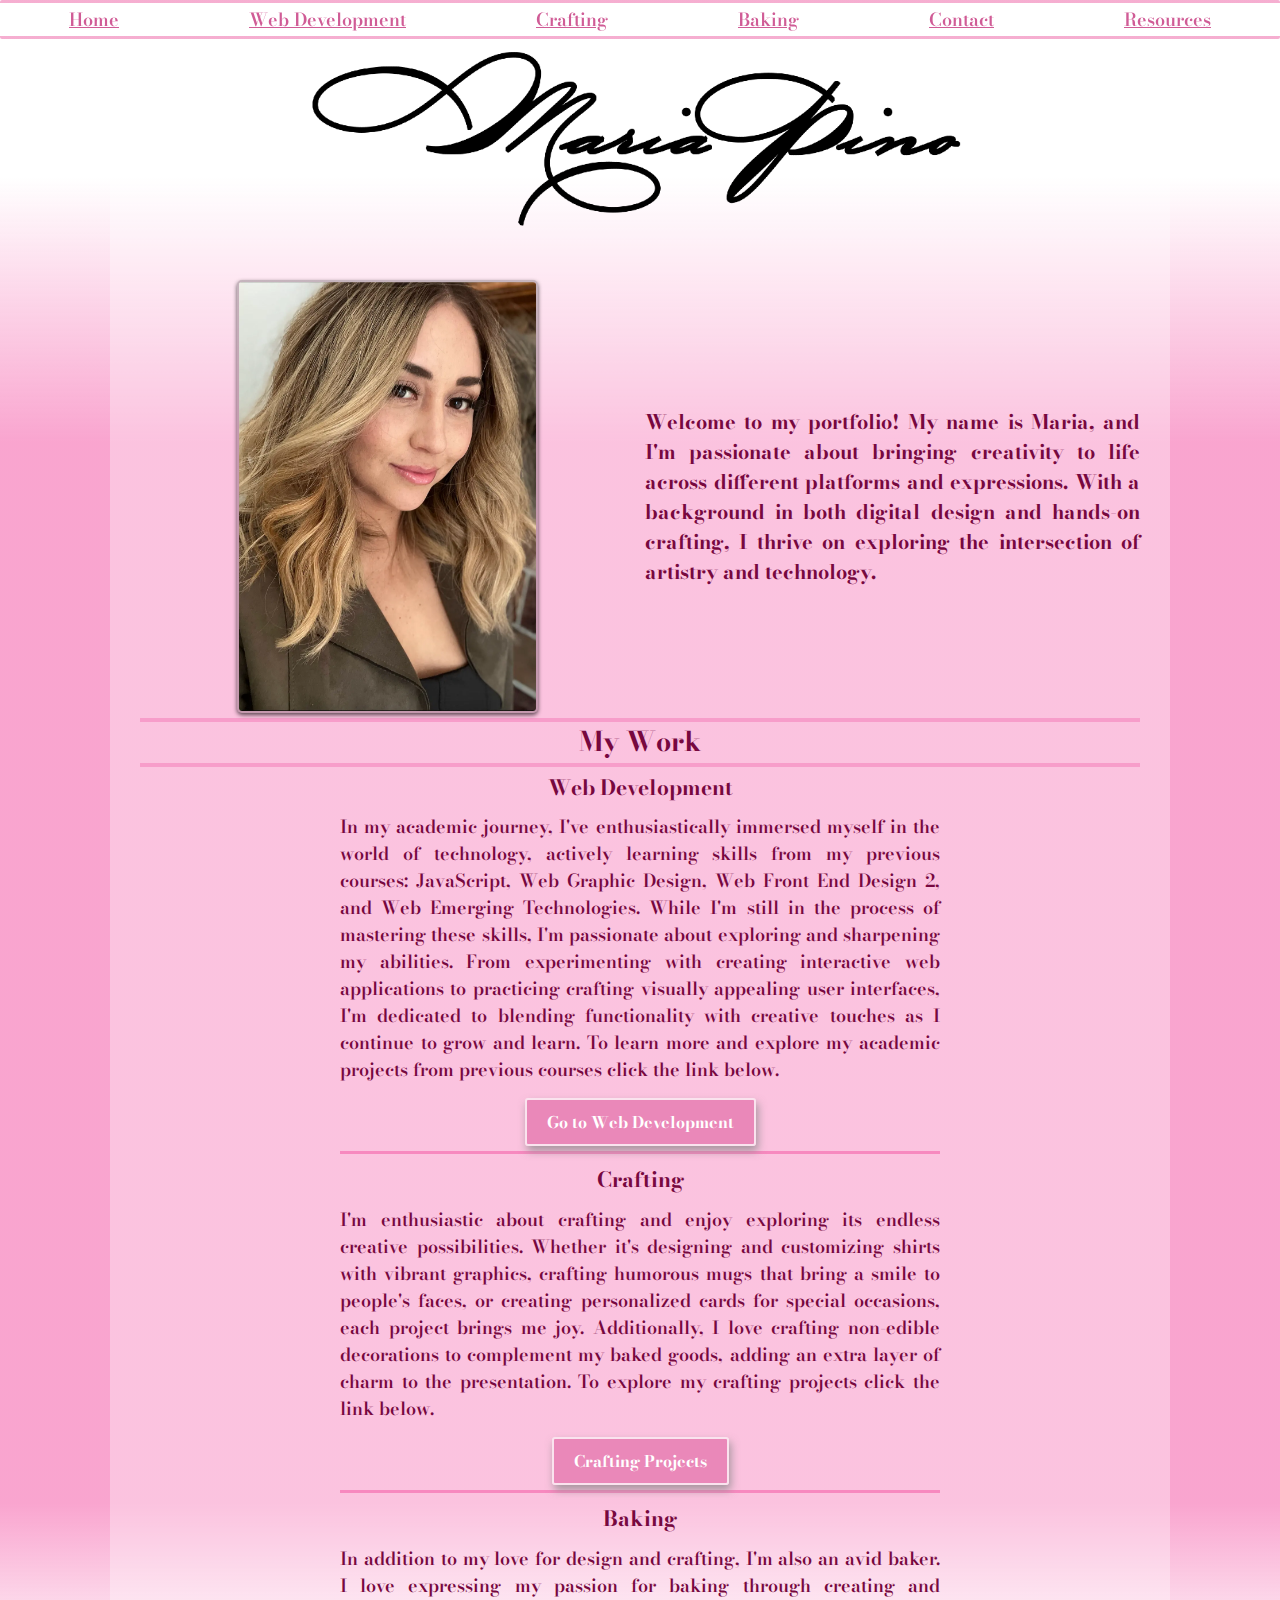
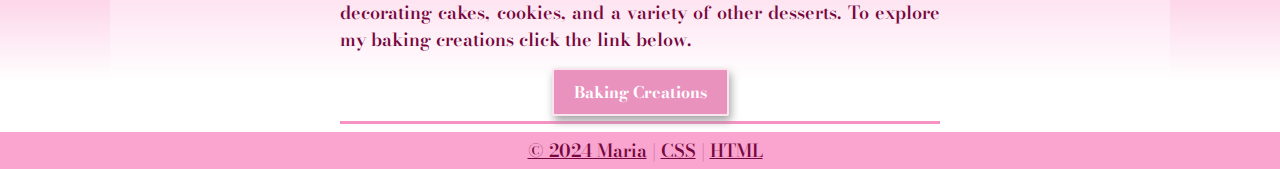
<file: index.html>
<!DOCTYPE html>
<html lang="en">

    <head>
        <title> Maria Pino</title>
        <meta charset="utf-8">
        <meta name="viewport" content="width=device-width, initial-scale=1.0">
        <link rel="stylesheet" href="css/style.css">
        <link rel="preconnect" href="https://fonts.googleapis.com">
        <link rel="preconnect" href="https://fonts.gstatic.com" crossorigin>
        <link
            href="https://fonts.googleapis.com/css2?family=Bodoni+Moda:ital,opsz,wght@0,6..96,400..900;1,6..96,400..900&display=swap"
            rel="stylesheet">
    </head>

    <body class="home">
        <div class="wrapper">
            <header>
                <h1>Maria Pino</h1>
            </header>
            <nav class="nav-main">
                <button class="nav-main-menu-toggle" aria-label="Open Menu" aria-controls="nav-main-menu"
                    aria-expanded="false">
                    <svg viewBox="0 0 48 48" width="48" height="48">
                        <rect x="6" y="12" width="36" height="4" rx="2"></rect>
                        <rect x="6" y="22" width="36" height="4" rx="2"></rect>
                        <rect x="6" y="32" width="36" height="4" rx="2"></rect>

                    </svg>


                </button>
                <ul id="nav-main-menu" hidden>

                    <li><a href="index.html">Home</a></li>


                    <li><a href="web-development/index.html">Web Development</a></li>


                    <li><a href="crafting/index.html">Crafting</a></li>


                    <li><a href="baking/index.html">Baking</a></li>

                    <li><a href="contact/index.html">Contact</a></li>
                    <li><a href="resources/index.html">Resources</a></li>


                </ul>
            </nav>
            <main>
                <div class="cards">
                    <div class="name">
                        <img class="card" src="images/title-name.webp" alt="maria pino name">
                    </div>
                    <img class="card photo" src="images/self-portrait.webp" alt="my photo placeholder">
                    <p class="card">
                        Welcome to my portfolio! My name is Maria, and I'm passionate about bringing creativity to life
                        across different platforms and expressions. With a background in both digital design and
                        hands-on crafting, I thrive on exploring the intersection of artistry and technology.
                    </p>



                </div>
                <h2>My Work</h2>
                <div class="acards">

                    <div class="acard">
                        <h3>Web Development</h3>
                        <p>In my academic journey, I've enthusiastically immersed myself in the world of technology,
                            actively learning skills from my previous courses: JavaScript, Web Graphic Design, Web Front
                            End Design 2, and Web Emerging Technologies. While I'm still in the process of mastering
                            these skills, I'm passionate about exploring and sharpening my abilities. From experimenting
                            with creating interactive web applications to practicing crafting visually appealing user
                            interfaces, I'm dedicated to blending functionality with creative touches as I continue to
                            grow and learn. To learn more and explore my academic projects from previous courses click
                            the link below.
                        </p>
                        <a href="web-development/index.html" class="button">Go to Web Development</a>
                    </div>

                    <div class="acard">
                        <h3>Crafting</h3>
                        <p>I'm enthusiastic about crafting and enjoy exploring its endless creative possibilities.
                            Whether it's designing and customizing shirts with vibrant graphics, crafting humorous mugs
                            that bring a smile to people's faces, or creating personalized cards for special occasions,
                            each project brings me joy. Additionally, I love crafting non-edible decorations to
                            complement my baked goods, adding an extra layer of charm to the presentation. To explore my
                            crafting projects click the link below.
                        </p>
                        <a href="crafting/index.html" class="button">Crafting Projects</a>

                    </div>
                    <div class="acard">
                        <h3>Baking</h3>
                        <p>In addition to my love for design and crafting, I'm also an avid baker. I love expressing my
                            passion for baking through creating and decorating cakes, cookies, and a variety of other
                            desserts. To explore my baking creations click the link below.
                        </p>
                        <a href="baking/index.html" class="button">Baking Creations</a>
                    </div>
                </div>
            </main>


            <footer>


                <a href="javascript:void(location='https://mpino.bitweb1.nwtc.edu/')">&copy;
                    2024 Maria</a>
                |
                <a
                    href="javascript:void(location='https://jigsaw.w3.org/css-validator/validator?uri='+escape(location))">CSS</a>
                |
                <a href="javascript:void(location='https://validator.w3.org/nu/?doc='+escape(location))">HTML</a>

            </footer>

        </div>
        <script src="js/script.js"></script>
    </body>

</html>
</file>
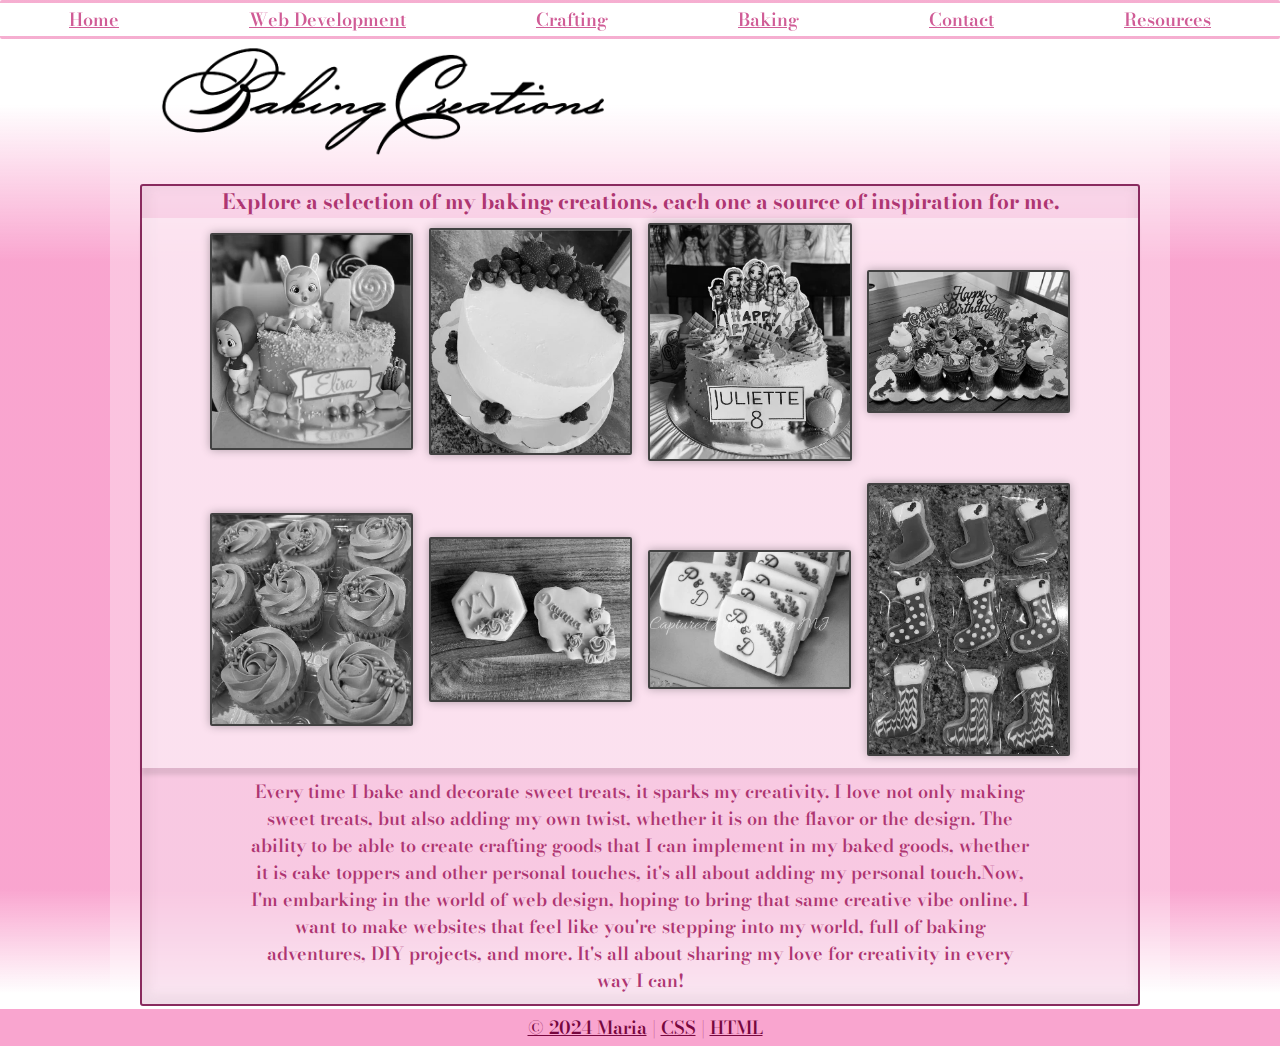
<file: baking/index.html>
<!DOCTYPE html>
<html lang="en">

    <head>
        <title> Baking Creations</title>
        <meta charset="utf-8">
        <meta name="viewport" content="width=device-width, initial-scale=1.0">
        <link rel="stylesheet" href="../css/style.css">
        <link rel="preconnect" href="https://fonts.googleapis.com">
        <link rel="preconnect" href="https://fonts.gstatic.com" crossorigin>
        <link
            href="https://fonts.googleapis.com/css2?family=Bodoni+Moda:ital,opsz,wght@0,6..96,400..900;1,6..96,400..900&display=swap"
            rel="stylesheet">

        <script src="https://cdn.jsdelivr.net/npm/@fancyapps/ui@5.0/dist/fancybox/fancybox.umd.js"></script>
        <link rel="stylesheet" href="https://cdn.jsdelivr.net/npm/@fancyapps/ui@5.0/dist/fancybox/fancybox.css" />
    </head>



    <body class="home">
        <div class="wrapper">
            <header>
                <h1>Baking Creations</h1>
            </header>
            <nav class="nav-main">
                <button class="nav-main-menu-toggle" aria-label="Open Menu" aria-controls="nav-main-menu"
                    aria-expanded="false">
                    <svg viewBox="0 0 48 48" width="48" height="48">
                        <rect x="6" y="12" width="36" height="4" rx="2"></rect>
                        <rect x="6" y="22" width="36" height="4" rx="2"></rect>
                        <rect x="6" y="32" width="36" height="4" rx="2"></rect>

                    </svg>


                </button>
                <ul id="nav-main-menu" hidden>

                    <li><a href="../index.html">Home</a></li>


                    <li><a href="../web-development/index.html">Web Development</a></li>


                    <li><a href="../crafting/index.html">Crafting</a></li>


                    <li><a href="index.html">Baking</a></li>

                    <li><a href="../contact/index.html">Contact</a></li>

                    <li><a href="../resources/index.html">Resources</a></li>



                </ul>
            </nav>
            <main>
                <div class="cards">
                    <div class="title">
                        <img class="card" src="../images/bk.webp" alt="baking title">
                    </div>

                </div>
                <div class="baking">
                    <h3>Explore a selection of my baking creations, each one a source of inspiration for me.</h3>
                    <div class="gallery">
                        <a href="../images/baking/baby-cake.webp" data-fancybox="gallery-a"
                            data-caption="Cry Babies Cake">
                            <img src="../images/baking/baby-cake-small.webp" alt="baby-cake">
                        </a>

                        <a href="../images/baking/berries-cake.webp" data-fancybox="gallery-a"
                            data-caption="Berries Cake">
                            <img src="../images/baking/berries-cake-small.webp" alt="berries-cake">
                        </a>
                        <a href="../images/baking/dolls-cake.webp" data-fancybox="gallery-a"
                            data-caption="Rainbow High Dolls Cake">
                            <img src="../images/baking/dolls-cake-small.webp" alt="dolls-cake">
                        </a>

                        <a href="../images/baking/cupcakes.webp" data-fancybox="gallery-a"
                            data-caption="Unicorn Chocolate & Vanilla Cupcakes">
                            <img src="../images/baking/cupcakes-small.webp" alt="unicorn-cupcakes">
                        </a>
                        <a href="../images/baking/pink-cupcakes.webp" data-fancybox="gallery-a"
                            data-caption="Vanilla Rosette Cupcakes">
                            <img src="../images/baking/pink-cupcakes-small.webp" alt="pink-cupcakes">
                        </a>
                        <a href="../images/baking/rose-cookies.webp" data-fancybox="gallery-a"
                            data-caption="XV Rose Cookies">
                            <img src="../images/baking/rose-cookies-small.webp" alt="rose-decorated-cookies">
                        </a>
                        <a href="../images/baking/lavander-cookies.webp" data-fancybox="gallery-a"
                            data-caption="Lavender Cookies">
                            <img src="../images/baking/lavander-cookies-small.webp" alt="lavender-cookies">
                        </a>
                        <a href="../images/baking/xmas-cookies.webp" data-fancybox="gallery-a"
                            data-caption="Christmas Cookies">
                            <img src="../images/baking/xmas-cookies-small.webp" alt="xmas-cookies">
                        </a>
                    </div>
                    <p>Every time I bake and decorate sweet treats, it sparks my creativity. I love not only making
                        sweet treats, but also adding my own twist, whether it is on the flavor or the design. The
                        ability to be able to create crafting goods that I can implement in my baked goods, whether it
                        is cake toppers and other personal touches, it's all about adding my personal touch.Now, I'm
                        embarking in the world of web design, hoping to bring that same creative vibe online. I want to
                        make websites that feel like you're stepping into my world, full of baking adventures, DIY
                        projects, and more. It's all about sharing my love for creativity in every way I can!</p>
                </div>

            </main>


            <footer>


                <a href="javascript:void(location='https://mpino.bitweb1.nwtc.edu/')">&copy;
                    2024 Maria</a>
                |
                <a
                    href="javascript:void(location='https://jigsaw.w3.org/css-validator/validator?uri='+escape(location))">CSS</a>
                |
                <a href="javascript:void(location='https://validator.w3.org/nu/?doc='+escape(location))">HTML</a>

            </footer>

        </div>
        <script src="../js/script.js"></script>
    </body>

</html>
</file>
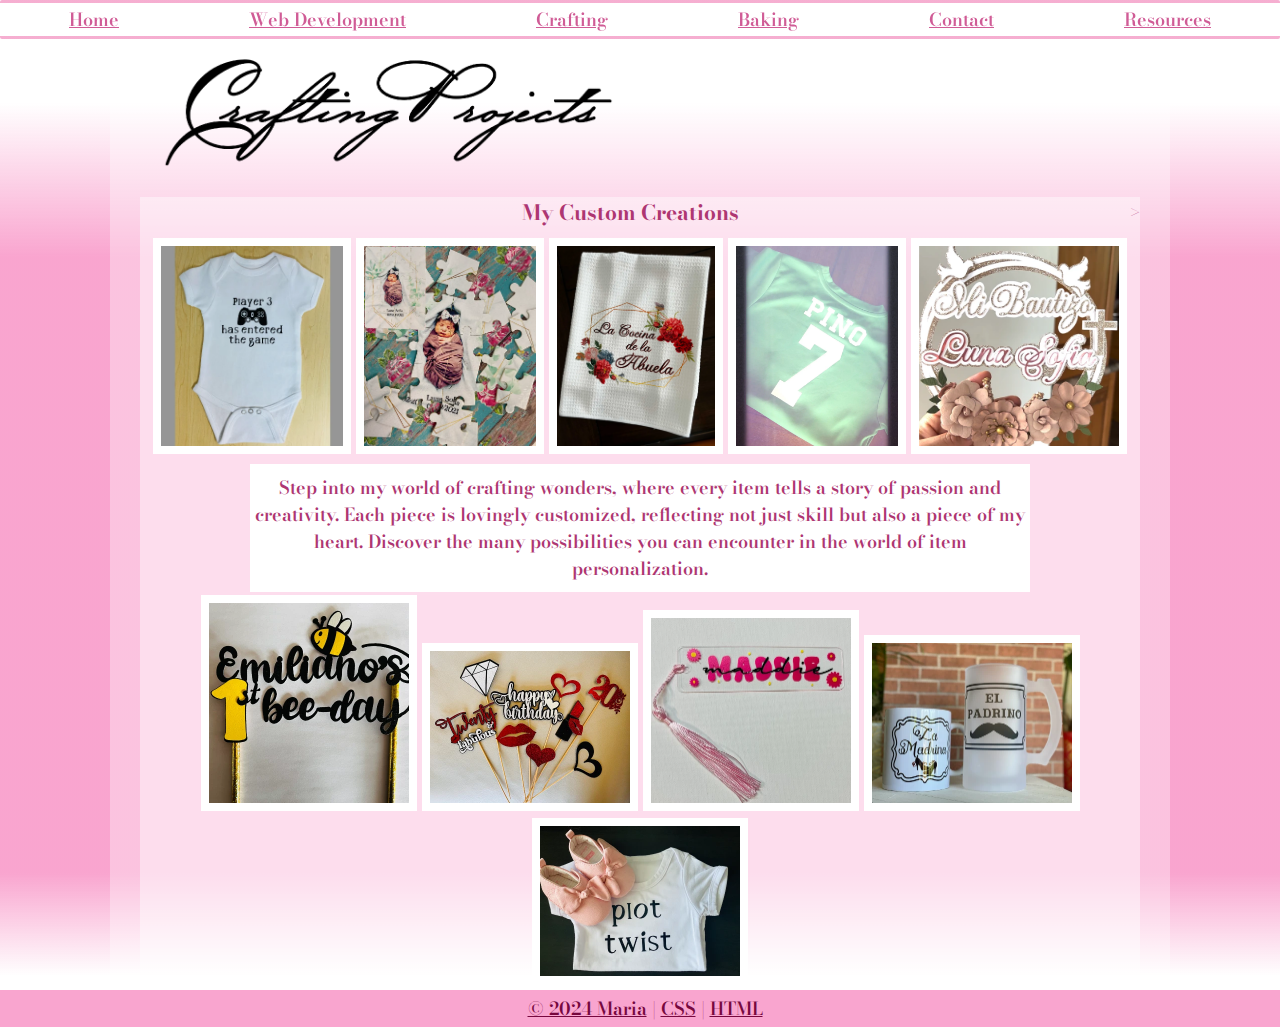
<file: crafting/index.html>
<!DOCTYPE html>
<html lang="en">

    <head>
        <title>Crafting</title>
        <meta charset="utf-8">
        <meta name="viewport" content="width=device-width, initial-scale=1.0">
        <link rel="stylesheet" href="../css/style.css">
        <link rel="preconnect" href="https://fonts.googleapis.com">
        <link rel="preconnect" href="https://fonts.gstatic.com" crossorigin>
        <link
            href="https://fonts.googleapis.com/css2?family=Bodoni+Moda:ital,opsz,wght@0,6..96,400..900;1,6..96,400..900&display=swap"
            rel="stylesheet">

        <script src="https://cdn.jsdelivr.net/npm/@fancyapps/ui@5.0/dist/fancybox/fancybox.umd.js"></script>
        <link rel="stylesheet" href="https://cdn.jsdelivr.net/npm/@fancyapps/ui@5.0/dist/fancybox/fancybox.css" />
    </head>



    <body class="home">
        <div class="wrapper">
            <header>
                <h1>Crafting</h1>
            </header>
            <nav class="nav-main">
                <button class="nav-main-menu-toggle" aria-label="Open Menu" aria-controls="nav-main-menu"
                    aria-expanded="false">
                    <svg viewBox="0 0 48 48" width="48" height="48">
                        <rect x="6" y="12" width="36" height="4" rx="2"></rect>
                        <rect x="6" y="22" width="36" height="4" rx="2"></rect>
                        <rect x="6" y="32" width="36" height="4" rx="2"></rect>

                    </svg>


                </button>
                <ul id="nav-main-menu" hidden>

                    <li><a href="../index.html">Home</a></li>


                    <li><a href="../web-development/index.html">Web Development</a></li>


                    <li><a href="index.html">Crafting</a></li>


                    <li><a href="../baking/index.html">Baking</a></li>

                    <li><a href="../contact/index.html">Contact</a></li>

                    <li><a href="../resources/index.html">Resources</a></li>



                </ul>
            </nav>
            <main>
                <div class="cards">
                    <div class="title">
                        <img class="card" src="../images/cp.webp" alt="baking title">
                    </div>

                </div>
                <div class="crafting">
                    <h3>My Custom Creations</h3>>
                    <div class="crafts">

                        <img class="cfts" src="../images/crafts/baby-onsie-player3.webp" alt="baby onesie player 3">
                        <img class="cfts" src="../images/crafts/baby-puzzle.webp" alt="baby baby-puzzle">
                        <img class="cfts" src="../images/crafts/grandmas-kitchen-handtowel.webp" alt="kitchen towel">
                        <img class="cfts" src="../images/crafts/jersey.webp" alt="jersey">
                        <img class="cfts" src="../images/crafts/baptism-topper.webp" alt="baptism cake topper">
                        <p>Step into my world of crafting wonders, where every item tells a story of passion and
                            creativity. Each piece is lovingly customized, reflecting not just skill but also a piece of
                            my
                            heart. Discover the many possibilities you can encounter in the world of item
                            personalization.
                        </p>
                        <img class="cfts" src="../images/crafts/first-beday-topper.webp" alt="first birthday topper">
                        <img class="cfts" src="../images/crafts/bouquet-fillers.webp" alt="bouquet-fillers">
                        <img class="cfts" src="../images/crafts/bookmark2.webp" alt="bookmark">
                        <img class="cfts" src="../images/crafts/mugs.webp" alt="mugs">
                        <img class="cfts" src="../images/crafts/babyonsie2.webp" alt="baby onesie">









                    </div>
                    <p></p>
                </div>

            </main>


            <footer>


                <a href="javascript:void(location='https://mpino.bitweb1.nwtc.edu/')">&copy;
                    2024 Maria</a>
                |
                <a
                    href="javascript:void(location='https://jigsaw.w3.org/css-validator/validator?uri='+escape(location))">CSS</a>
                |
                <a href="javascript:void(location='https://validator.w3.org/nu/?doc='+escape(location))">HTML</a>

            </footer>

        </div>
        <script src="../js/script.js"></script>
    </body>

</html>
</file>
<file: css/style.css>
/*! normalize.css v8.0.1 | MIT License | github.com/necolas/normalize.css */

html {
    line-height: 1.15;
    -webkit-text-size-adjust: 100%
}

body {
    margin: 0
}

main {
    display: block
}

h1 {
    font-size: 2em;
    margin: .67em 0
}

hr {
    box-sizing: content-box;
    height: 0;
    overflow: visible
}

pre {
    font-family: monospace, monospace;
    font-size: 1em
}

a {
    background-color: transparent
}

abbr[title] {
    border-bottom: none;
    text-decoration: underline;
    text-decoration: underline dotted
}

b,
strong {
    font-weight: bolder
}

code,
kbd,
samp {
    font-family: monospace, monospace;
    font-size: 1em
}

small {
    font-size: 80%
}

sub,
sup {
    font-size: 75%;
    line-height: 0;
    position: relative;
    vertical-align: baseline
}

sub {
    bottom: -.25em
}

sup {
    top: -.5em
}

img {
    border-style: none
}

button,
input,
optgroup,
select,
textarea {
    font-family: inherit;
    font-size: 100%;
    line-height: 1.15;
    margin: 0
}

button,
input {
    overflow: visible
}

button,
select {
    text-transform: none
}

[type=button],
[type=reset],
[type=submit],
button {
    -webkit-appearance: button;
}

[type=button]::-moz-focus-inner,
[type=reset]::-moz-focus-inner,
[type=submit]::-moz-focus-inner,
button::-moz-focus-inner {
    border-style: none;
    padding: 0
}

[type=button]:-moz-focusring,
[type=reset]:-moz-focusring,
[type=submit]:-moz-focusring,
button:-moz-focusring {
    outline: 1px dotted ButtonText
}

fieldset {
    padding: .35em .75em .625em
}

legend {
    box-sizing: border-box;
    color: inherit;
    display: table;
    max-width: 100%;
    padding: 0;
    white-space: normal
}

progress {
    vertical-align: baseline
}

textarea {
    overflow: auto
}

[type=checkbox],
[type=radio] {
    box-sizing: border-box;
    padding: 0
}

[type=number]::-webkit-inner-spin-button,
[type=number]::-webkit-outer-spin-button {
    height: auto
}

[type=search] {
    -webkit-appearance: textfield;
    outline-offset: -2px
}

[type=search]::-webkit-search-decoration {
    -webkit-appearance: none
}

::-webkit-file-upload-button {
    -webkit-appearance: button;
    font: inherit
}

details {
    display: block
}

summary {
    display: list-item
}

template {
    display: none
}

[hidden] {
    display: none
}

html {
    box-sizing: border-box;
    min-height: 100%;
    position: relative;
}

/*end of normalize.css*/
/*Styling main home page final project*/
body {
    background: linear-gradient(to bottom, white 10%, #f892c5d3 25%, #f892c5d3 85%, white 95%, white);
    font-family: "Bodoni Moda", serif;
    font-weight: 300;
    font-style: normal;
    font-weight: 600;
    line-height: 1.5;
}

.home .wrapper {
    max-width: 1000px;
    margin: auto;
    color: #77083f;
    text-align: center;
    padding: 0 30px;
    background-color: rgba(255, 255, 255, 0.339);

}

/*title- name*/
.home h1 {
    text-indent: -3000em;
    overflow: hidden;
    padding: 0;
    margin: 0;
    margin: 1px 0 10px;
}

/*Navigation menu*/

.nav-main-menu-toggle svg * {
    transform-box: fill-box;

}

.nav-main-menu-toggle rect:nth-child(1) {
    transition: all 2s cubic-bezier(0.18, 0.89, 0.32, 1.28);
    transform-origin: center;
}

.nav-main-menu-toggle rect:nth-child(2) {
    transition: all 2.25s cubic-bezier(0.42, 0, 0.01, 0.97);
    transform-origin: center;
}

.nav-main-menu-toggle rect:nth-child(3) {
    transition: all 2s cubic-bezier(0.18, 0.89, 0.32, 1.28);
    transform-origin: center;
}

.nav-main-menu-toggle[aria-expanded="true"] rect:nth-child(1) {
    transform: translateY(6px);
}

.nav-main-menu-toggle[aria-expanded="true"] rect:nth-child(2) {
    transform: scaleX(0);
}

.nav-main-menu-toggle[aria-expanded="true"] rect:nth-child(3) {
    transform: translateY(-6px);
}

.nav-main {
    position: fixed;
    top: 0;
    left: 0;
    z-index: 9999;
    line-height: 0;
    background: #ffffff9d;
    border-radius: 3px;
    box-shadow: 0 2px 4px rgba(0, 0, 0, 0.1);
}

.nav-main-menu-toggle {
    background: none;
    border: none;
    cursor: pointer;
    line-height: 0;
}

#nav-main-menu {
    display: grid;
    transform: translateX(-100%);
    transition: all 1s ease-in-out;
    position: absolute;
    width: 90vw;
    margin: 0;
    padding: 0;
    list-style: none;
    display: flex;
    visibility: hidden;
    flex-direction: column;
    background: #df92b8bd;
    box-shadow: 0 2px 4px rgba(0, 0, 0, 0.1);
    overflow: hidden;
}

#nav-main-menu:not([hidden]) {
    visibility: visible;
    transform: translateX(0);
    transition: all 1s ease-in-out;
    padding: 20px 50px 20px 0px;
    height: 80vw;
    width: 80vw;
}

#nav-main-menu li a {
    color: #d05c96;
    display: flex;
    line-height: 2.5;
    padding: 2px 55px;
    margin: 5px 15px;
    transition: all .25s ease-in;
    background: rgba(255, 255, 255, 0.859);
    border-bottom: 3px solid #ff3e9f;
    box-shadow: 0 2px 4px rgba(0, 0, 0, 0.1);

}

#nav-main-menu li:last-child {
    border-bottom: none;
}

#nav-main-menu li a:hover,
#nav-main-menu li a:focus {
    background: #e2a1c1d3;
    color: white;
}

/*end nav*/

/*intro*/
.cards {
    display: flex;
    flex-direction: column;
    align-items: center;
    gap: 10px;
}

.card {
    max-width: 100%;
    height: auto;
    align-self: center;

}

.card img {
    grid-column: span 3;
    width: 100%;
    height: auto;
}

.photo {
    max-width: 60%;
    max-width: 60%;
    border: 2px solid rgb(0 0 0 / 22%);
    box-shadow: 0 2px 4px rgb(0 0 0 / 64%);
    border-radius: 5px;
    margin: auto;
}

.name {
    margin: auto;
    max-width: 700px;
    align-items: center;
}

.card p {
    max-width: 65ch;
    text-align: center;
    margin: auto;
}


/*end intro*/
/*my work content*/
h3 {
    margin: auto;
    padding: 0;
}

p {
    padding: 10px 0px;
    margin: auto;
}

.acards {
    margin: auto;
    display: flex;
    flex-direction: column;
    justify-content: center;
    gap: 10px;
}

.acard {
    text-align: center;
    margin: auto;
    width: 300px;
    border-bottom: 3px solid #f57cb8d3;

}

.acard:last-child {
    margin-bottom: 45px;
}

.button {
    display: inline-block;
    padding: 10px 20px;
    background-color: #e67bb0d3;
    text-decoration: none;
    border: 2px solid rgba(255, 255, 255, 0.756);
    box-shadow: 2px 5px 9px rgb(141 137 139 / 77%);
    border-radius: 3px;
    font-size: 16px;
    font-weight: bold;
    cursor: pointer;
    margin: 5px;
    transition: background-color 0.5s ease;
    color: white;

}

.button:hover {
    background-color: rgba(255, 255, 255, 0.759);
    color: #e769a8d3;
    border: 2px solid #e67bb0d3;
}

/*end of my work content*/
/*error page*/
#errorpage h2 {
    margin: 20px;
    font-size: 40px;
    color: #77083f;
    border-top: none;
    text-shadow: 2px 2px 4px rgba(0, 0, 0, 0.5);
    font-weight: bolder;

}

/*Gallery for baking page*/
.baking {
    align-items: center;
    justify-content: center;
    color: #ae3672;
    border: #892a5e solid 2px;
    border-radius: 3px;
    margin: 0 auto 40px;
    background-color: #f6cee487;
    box-shadow: inset 2px -4px 10px 6px rgb(155 133 145 / 10%);

    p {
        max-width: 65ch;
    }
}

.gallery {
    display: flex;
    flex-direction: row;
    flex-wrap: wrap;
    margin: auto;
    padding: 0;
    gap: 5px;
    align-items: center;
    justify-content: center;
    background-color: #ffffff70;
    box-shadow: 0 7px 4px rgba(0, 0, 0, 0.1);

}

.gallery img {
    margin: 5px;
    border: 2px solid #892a5e;
    border-radius: 2px;
    box-shadow: 0 0 10px rgba(0, 0, 0, 0.3);
    filter: grayscale(1);
    transition: transform .5s;
    max-width: 100px;

}

.gallery img:hover {
    filter: grayscale(0);
    transform: scale(1.1);
}

/*footer*/
footer {
    position: absolute;
    bottom: 0;
    left: 0;
    right: 0;
    width: 100%;
    padding: 5px;
    margin: auto;
    background-color: #f892c5d3;




    a {
        color: inherit;
        font-size: 18px;

        &:hover {
            background-color: #ffffff9f;
            transition: background-color 0.5s ease;
        }
    }
}

/*style page titles placements*/
.title {
    padding: 20px;
}

/*Craft page*/
.crafting {
    display: flex;
    flex-direction: row;
    flex-wrap: wrap;
    margin: auto;
    padding: 0;
    gap: 10px;
    align-items: center;
    justify-content: center;
    color: #ae3672;
    background-color: #ffffff70;

}

.cfts {
    max-width: 100px;
    max-height: 100px;
    border: solid 8px white;
    transition: transform .5s;
}

.cfts:hover {
    transform: scale(1.3);
}

.crafting p {

    max-width: 65ch;
    background-color: white;
    margin: 3px auto;


}

/*WD*/
iframe {
    margin: 10px auto;
    min-width: 80%;
    height: 500px;
}

.fp {
    display: flex;
    flex-direction: column;
    justify-content: center;
    margin: auto
}

#fp {
    max-width: 65ch;
    color: #ae3672;
}

.wd {
    background-color: #ffffff70;
    margin-bottom: 30px;
}

/*Contact page form and validation*/

form {
    width: auto;
    justify-items: center;
    margin: 10px auto 40px;
    align-items: center;
    text-align: center;
    border-radius: 5px;
}


#form label {
    margin: 5px;
    font-size: 16px;
    color: black;
    font-weight: bold;


}

.form {
    color: #bc417e;
}

.form h2 {
    margin: 20px auto 0;
    border: none;

}

.inputbttn {
    padding: 5px;
    font-size: 18px;
    border: solid 2px rgb(114, 17, 74);
    border-radius: 3px;
    background-color: #f892c5d3;
    color: white;
    margin-top: 7px;
}

legend {
    font-size: 20px;
    font-weight: bolder;
}

label {
    font-size: 16px;
    font-weight: bold;
    display: block;
    text-align: left;
    line-height: 1.5;
}

input[type=radio],
input[type=checkbox] {
    float: left;
}

fieldset {
    background-color: rgba(249, 249, 249, 0.511);
    box-shadow: 0 2px 4px rgba(116, 69, 95, 0.64);
    border-color: #d05c96;
    margin: auto;
}

p,
li {
    max-width: 50ch;
    display: block;
}

form input[type=text],
form input[type=email] {
    line-height: 1.2;
    font-size: 18px;
    padding: 2px 6px;
    width: 80%;
}

legend {
    font-weight: bolder;
    font-size: 20px;
}

textarea {
    width: 80%;
}


.error-parent {

    padding: 3px;
}

.error {

    display: flex;
    background-color: #ff150064;
    flex-direction: row-reverse;
}

/*Resources*/
.resources {
    background-color: #ffffff70;
    color: #bc417e;
    min-height: 100vw;
}

.resources h2 {
    margin: 20px;
    border-top: none;
}

table {
    border: double 2px rgb(196, 46, 134);
    border-radius: 3px;
    background-color: #eba5c8a5;
    color: rgb(0, 0, 0);
    margin: auto;
}

th,
td {
    border: solid 2px rgb(114, 17, 74);
    padding: 8px;
    text-align: left;
}

th {
    background-color: rgba(114, 17, 74, 0.444);
}

tr:nth-child(even) {
    background-color: #f892c583;
}

@media (min-width: 600px) {

    /*Style nav menu for large screens*/
    .nav-main {
        position: absolute;
        top: 0;
        left: 0;
        right: 0;
        z-index: auto;
        width: 100%;
        grid-column: span 3;

    }

    .nav-main-menu-toggle {
        display: none;
    }

    #nav-main-menu {
        position: fixed;
        top: 0;
        visibility: visible;
        transform: translateX(0);
        transition: none;
        display: flex;
        flex-direction: row;
        justify-content: center;
        margin: auto;
        background: linear-gradient(to bottom, #f4a1c9db 7%, white 0%, white 93%, #f4a1c9db 30%);
        box-shadow: none;
        border-radius: 2px;
        width: 100%;

    }

    #nav-main-menu li a {
        line-height: 1.5;
        padding: 2px 55px;
        margin: 5px 0px;
        transition: all .25s ease-in;
        background: rgba(255, 255, 255, 0);
        border-bottom: none;
        box-shadow: none;

    }

    /*wrapper grid styling*/
    .home .wrapper {
        display: grid;
        grid-template-columns: repeat(3, 1fr);
        gap: 20px;
        font-size: 18px;
        margin: auto;

    }

    .home .wrapper header {
        grid-column: span 3;
        margin: 0;
        padding: 0;
        height: 0;

        h1 {
            margin: 0;
            padding: 0;
            height: 0;
        }
    }

    main {
        grid-column: span 3;
    }

    .cards {

        display: grid;
        grid-template-columns: repeat(2, 1fr);
        align-items: center;
        align-content: center;
        justify-content: center;
        text-align: center;
        width: auto;
    }

    .cards .name {
        width: 100%;
        grid-column: span 2;
    }

    .card {
        width: 100%;
        grid-column: span 1;
        align-content: center;
        text-align: justify;
        font-weight: bold;

    }

    p.card {
        font-size: 20px;
    }


    .card img {
        max-width: 70%;

    }

    .acards {

        display: grid;
        grid-template-columns: repeat(3, 1fr);
        gap: 10px;
        width: auto;
    }

    .acard {
        grid-column: span 3;
        width: auto;
        max-width: 60ch;

        p {
            text-align: justify;
        }

    }

    h2 {
        padding: 0px;
        margin: 5px auto;
        border-top: 4px solid #f79dca;
        border-bottom: 4px solid #f79dca;
    }

    fieldset {
        max-width: 700px;
    }

    /*baking gallery*/
    .gallery img {
        max-width: 200px;

    }

    /*crafts*/
    .cfts {
        max-width: 200px;
        max-height: 200px;
    }

    /*wd*/
    .fp {
        flex-direction: row;
    }

}

@media (min-width: 1000px) {
    #nav-main-menu {
        top: 0;
        left: 0;
        right: 0;

    }

    #nav-main-menu li a {
        padding: 1px 65px;

    }
}
</file>
